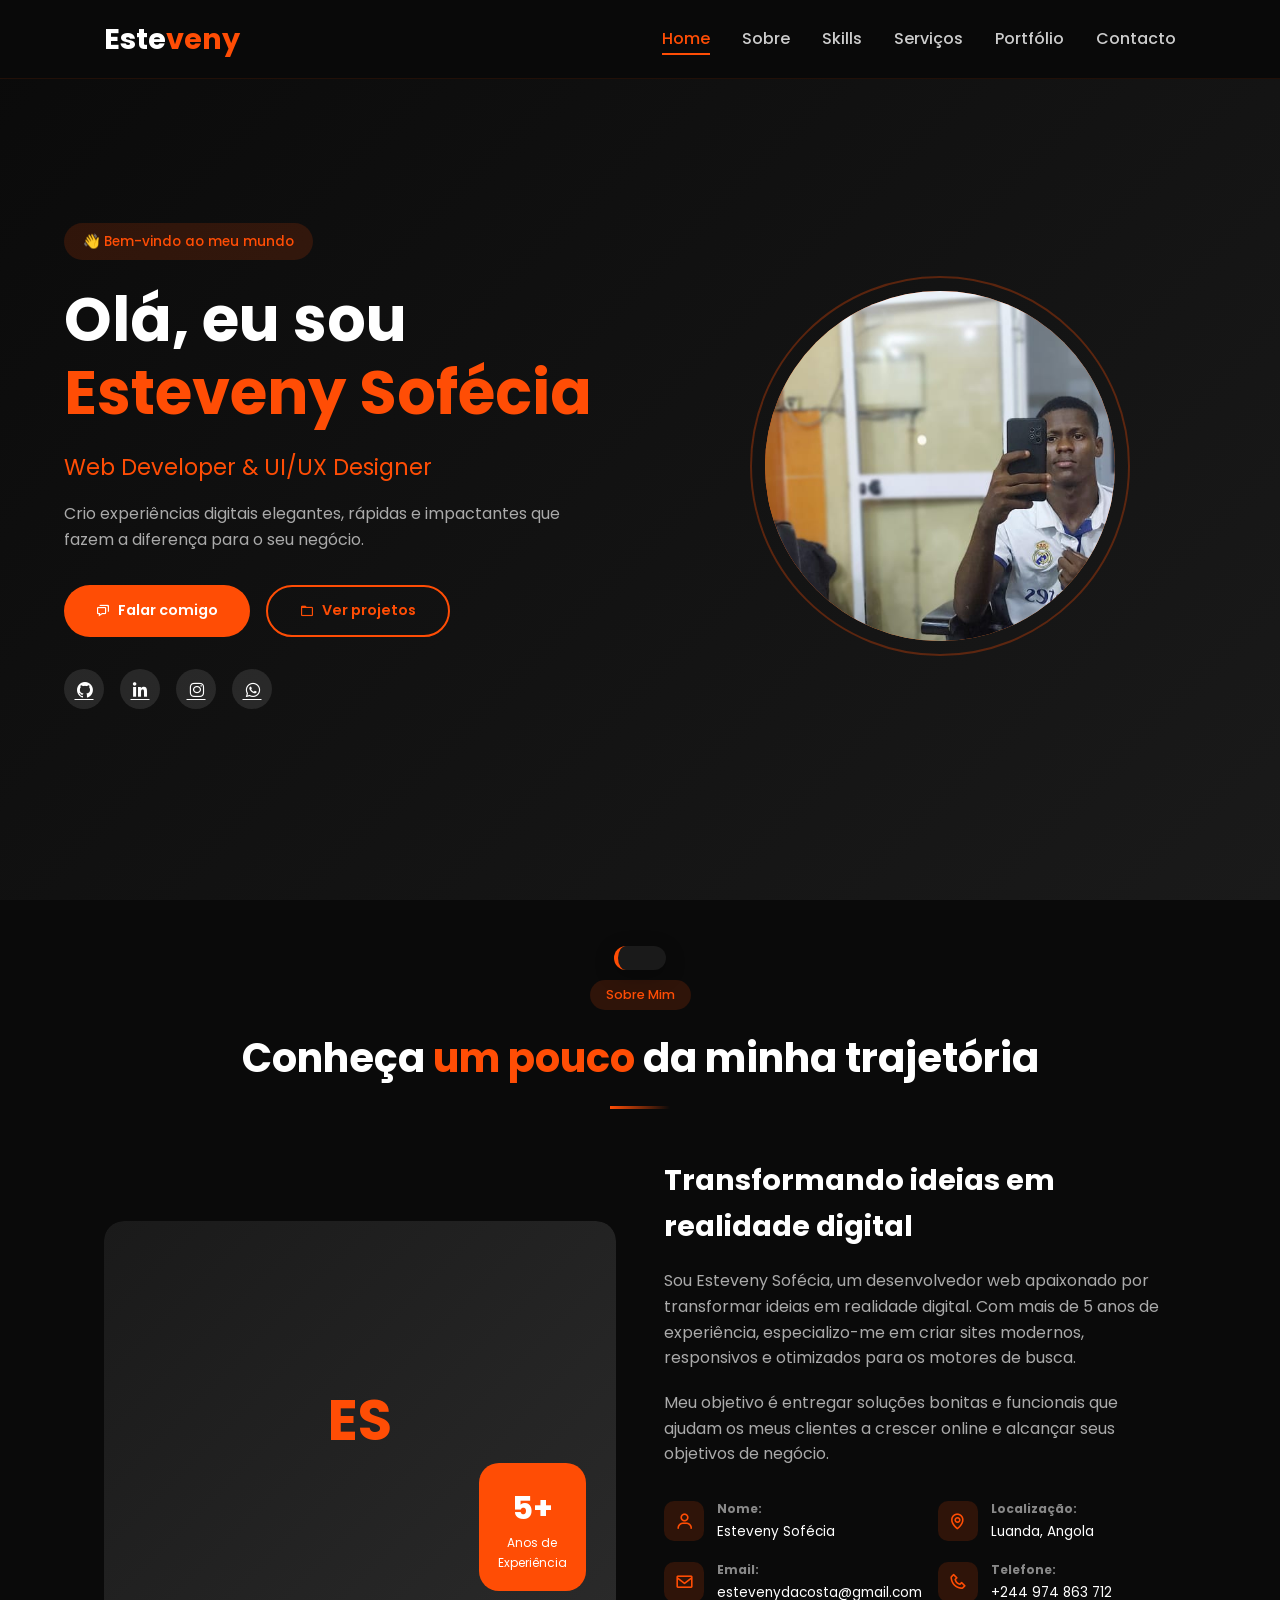
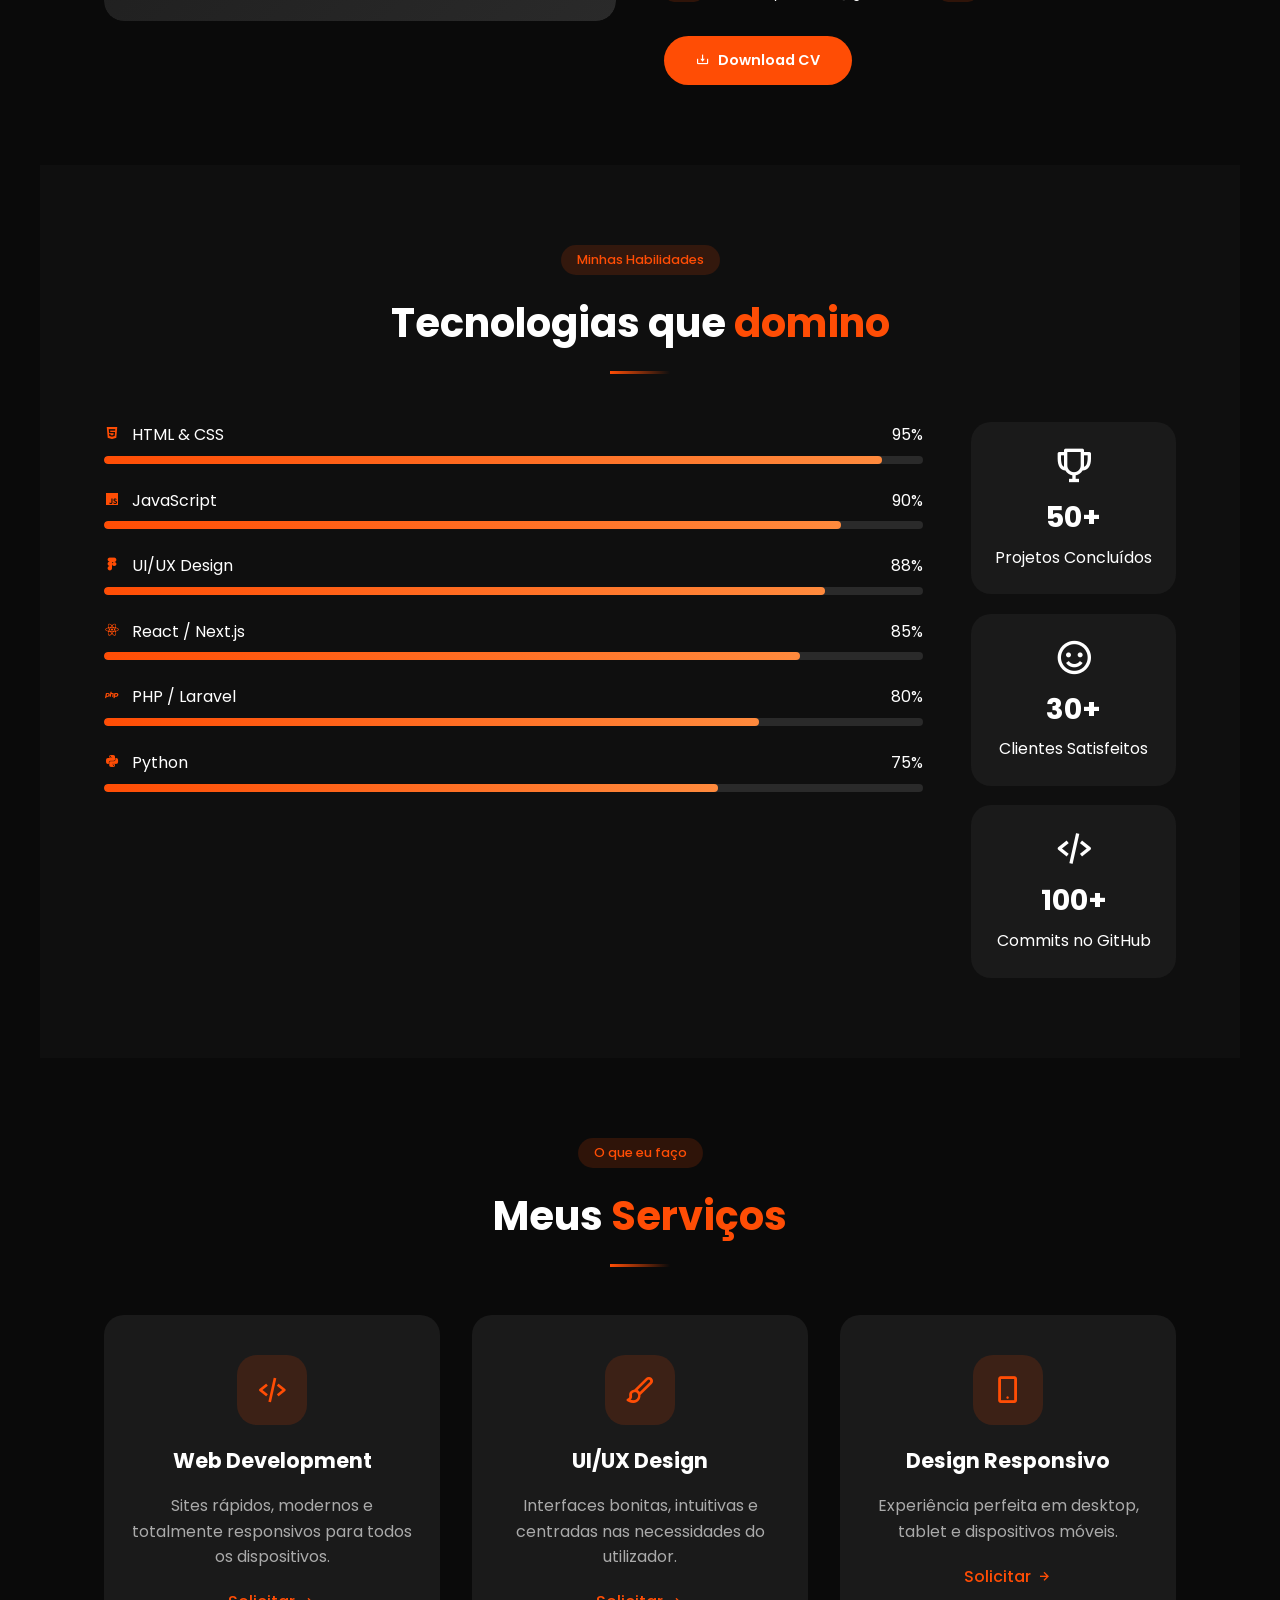
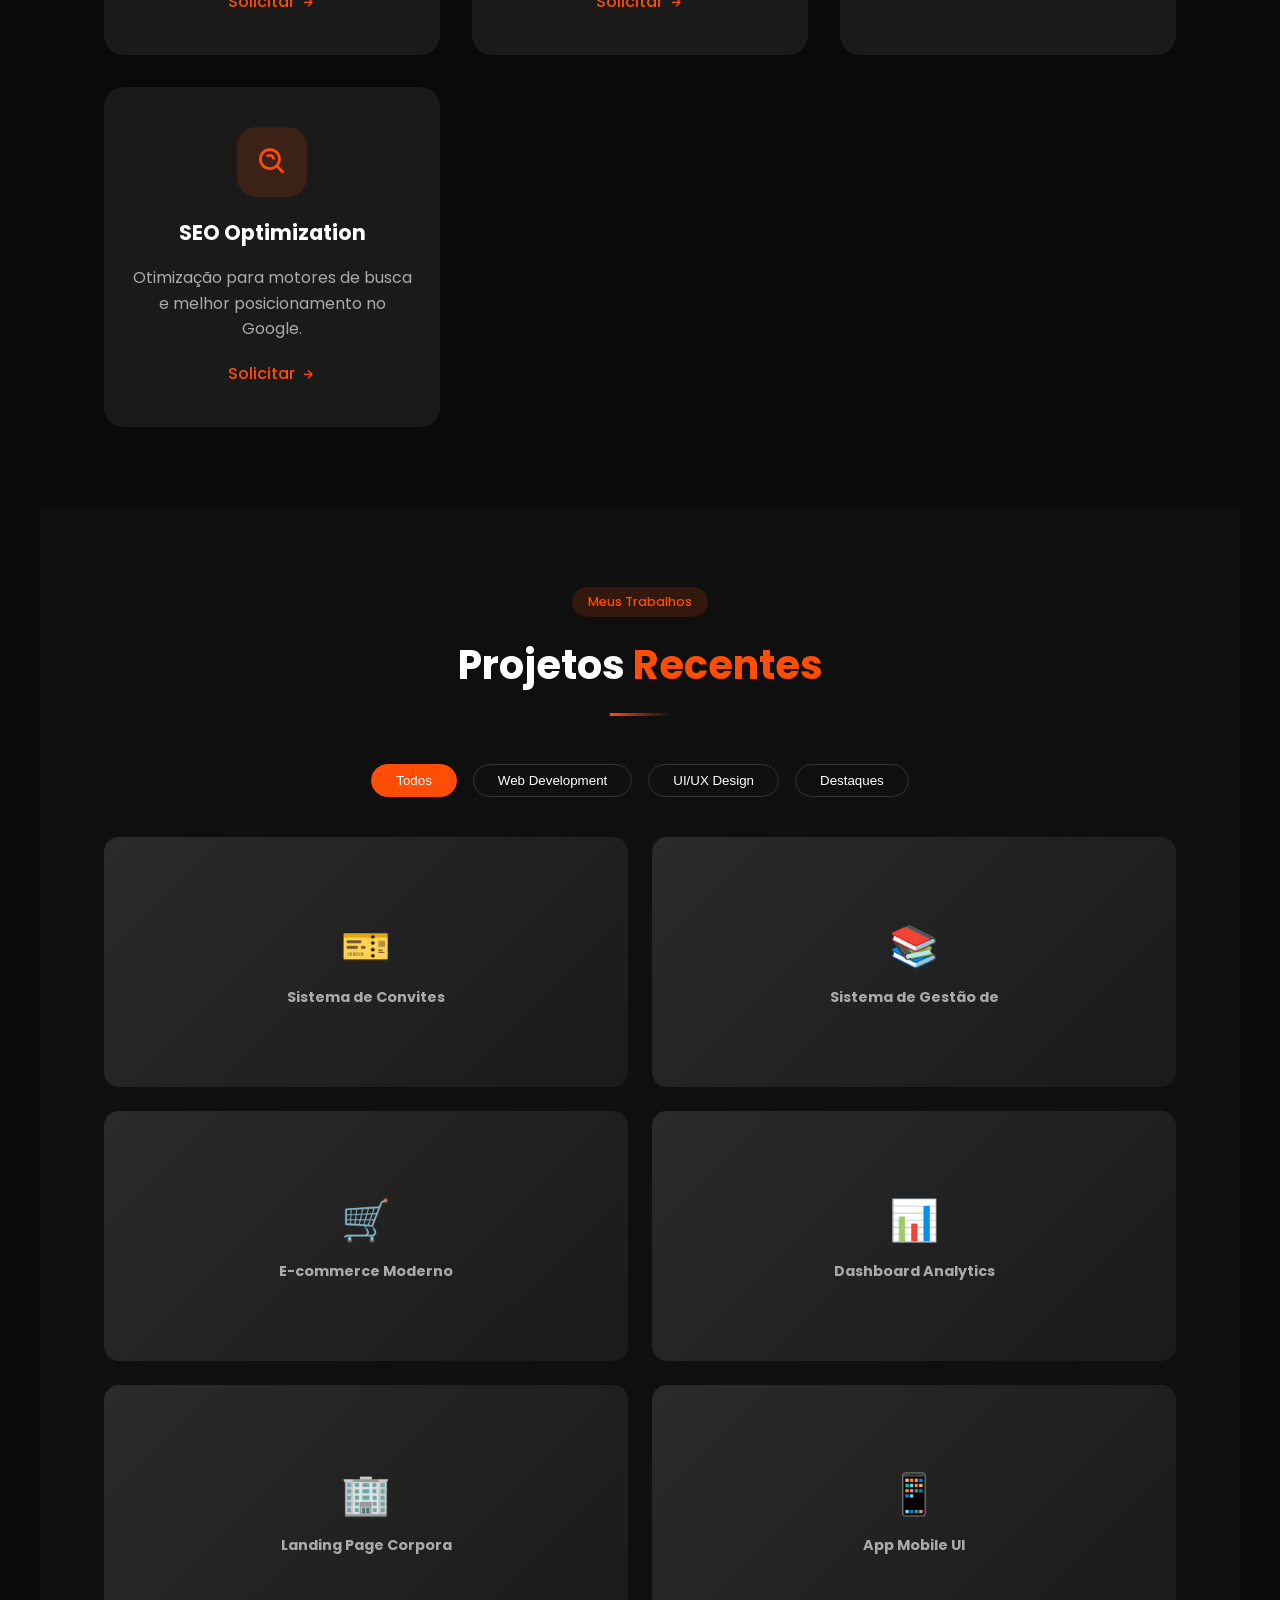
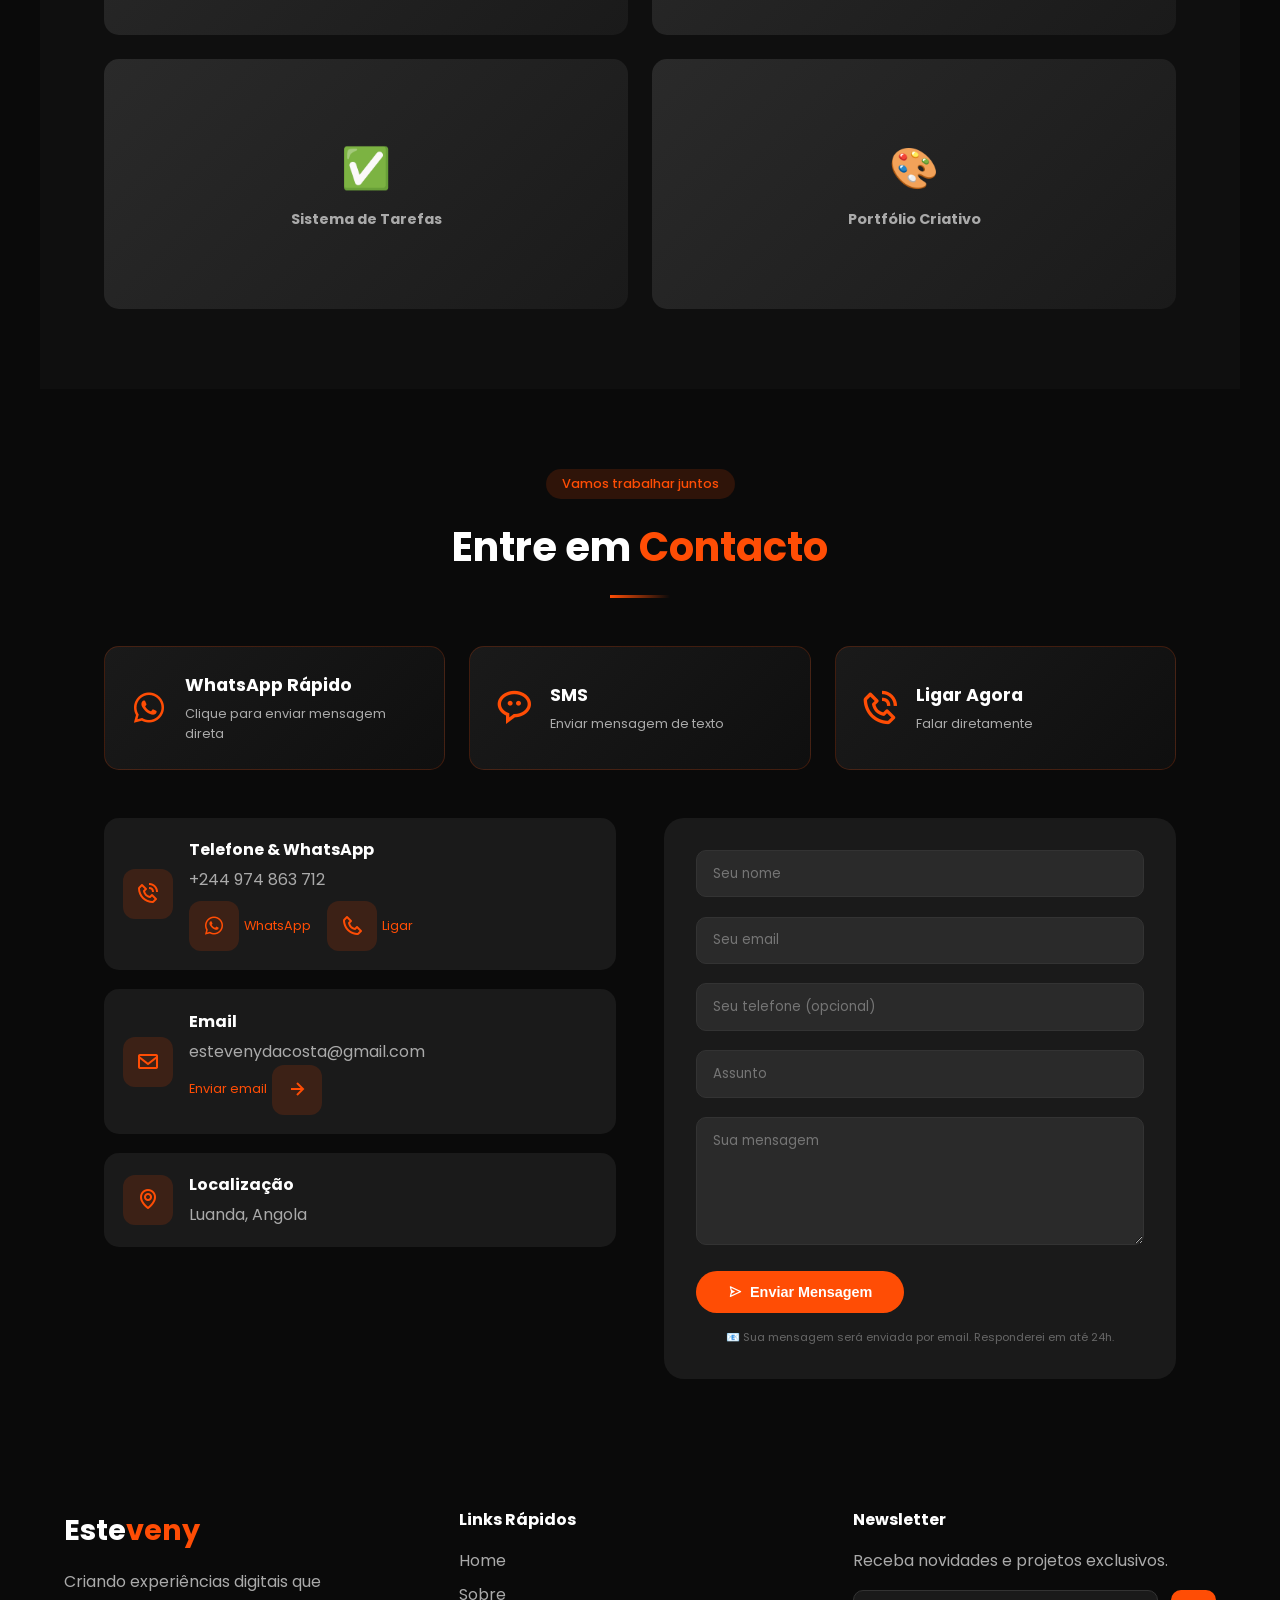
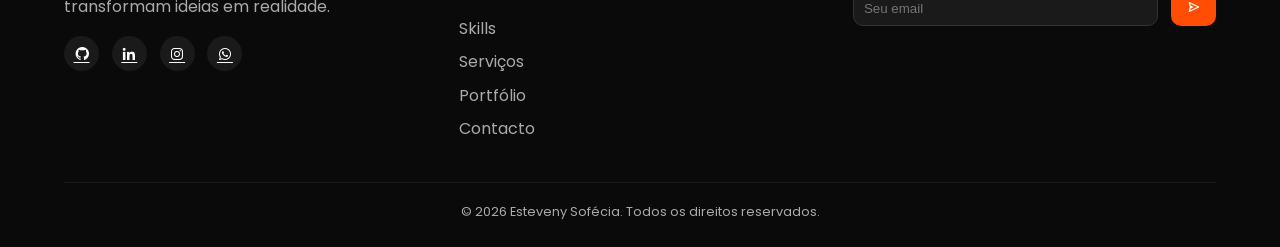
<file: index.html>
<!DOCTYPE html>
<html lang="pt">
<head>
    <meta charset="UTF-8">
    <meta name="viewport" content="width=device-width, initial-scale=1.0, user-scalable=yes">
    <title>Esteveny Sofécia | Web Developer & UI/UX Designer</title>
    <link rel="stylesheet" href="https://unpkg.com/boxicons@latest/css/boxicons.min.css">
    <link href="https://fonts.googleapis.com/css2?family=Poppins:wght@300;400;500;600;700;800&display=swap" rel="stylesheet">
    <link rel="stylesheet" href="/Css/style.css">
</head>
<body>

<!-- Navbar -->
<nav class="navbar">
    <div class="nav-container">
        <a href="#" class="logo">Este<span>veny</span></a>
        <ul class="nav-links">
            <li><a href="#home" class="nav-link active">Home</a></li>
            <li><a href="#about" class="nav-link">Sobre</a></li>
            <li><a href="#skills" class="nav-link">Skills</a></li>
            <li><a href="#services" class="nav-link">Serviços</a></li>
            <li><a href="#portfolio" class="nav-link">Portfólio</a></li>
            <li><a href="#contact" class="nav-link">Contacto</a></li>
        </ul>
        <div class="menu-icon" id="menu-icon"><i class='bx bx-menu'></i></div>
    </div>
</nav>

<!-- Hero Section -->
<section id="home" class="hero">
    <div class="hero-content">
        <div class="hero-badge">👋 Bem-vindo ao meu mundo</div>
        <h1>Olá, eu sou <span class="highlight" id="typed"></span></h1>
        <p class="subtitle">Web Developer & UI/UX Designer</p>
        <p class="description">Crio experiências digitais elegantes, rápidas e impactantes que fazem a diferença para o seu negócio.</p>
        <div class="hero-buttons">
            <a href="#contact" class="btn primary"><i class='bx bx-chat'></i> Falar comigo</a>
            <a href="#portfolio" class="btn secondary"><i class='bx bx-folder'></i> Ver projetos</a>
        </div>
        <div class="social-links">
            <a href="https://github.com/EstevenySofecia" target="_blank"><i class='bx bxl-github'></i></a>
            <a href="https://www.linkedin.com/in/esteveny-dacosta-0521702a6/" target="_blank"><i class='bx bxl-linkedin'></i></a>
            <a href="https://www.instagram.com/iam_esteveny/" target="_blank"><i class='bx bxl-instagram'></i></a>
            <a href="https://wa.me/244974863712" target="_blank"><i class='bx bxl-whatsapp'></i></a>
        </div>
    </div>

    <div class="hero-image">
        <div class="image-wrapper">
            <div class="profile-img-placeholder">
                <img src="/IMG-20231221-WA0017.jpg" alt="Esteveny" class="profile-img">
            </div>
            <div class="image-ring"></div>
        </div>
    </div>
</section>
    <!-- About Section -->
    <section id="about" class="section">
        <div class="section-header">
            <span class="section-tag">Sobre Mim</span>
            <h2>Conheça <span>um pouco</span> da minha trajetória</h2>
            <div class="section-line"></div>
        </div>
        <div class="about-grid">
            <div class="about-image">
                <div class="about-img-wrapper">
                    <div class="about-img-placeholder">ES</div>
                </div>
                <div class="experience-badge">
                    <span>5+</span>
                    <p>Anos de<br>Experiência</p>
                </div>
            </div>
            <div class="about-text">
                <h3>Transformando ideias em realidade digital</h3>
                <p>Sou Esteveny Sofécia, um desenvolvedor web apaixonado por transformar ideias em realidade digital. Com mais de 5 anos de experiência, especializo-me em criar sites modernos, responsivos e otimizados para os motores de busca.</p>
                <p>Meu objetivo é entregar soluções bonitas e funcionais que ajudam os meus clientes a crescer online e alcançar seus objetivos de negócio.</p>
                <div class="about-info">
                    <div class="info-item">
                        <i class='bx bx-user'></i>
                        <div>
                            <strong>Nome:</strong>
                            <span>Esteveny Sofécia</span>
                        </div>
                    </div>
                    <div class="info-item">
                        <i class='bx bx-map'></i>
                        <div>
                            <strong>Localização:</strong>
                            <span>Luanda, Angola</span>
                        </div>
                    </div>
                    <div class="info-item">
                        <i class='bx bx-envelope'></i>
                        <div>
                            <strong>Email:</strong>
                            <span>estevenydacosta@gmail.com</span>
                        </div>
                    </div>
                    <div class="info-item">
                        <i class='bx bx-phone'></i>
                        <div>
                            <strong>Telefone:</strong>
                            <span>+244 974 863 712</span>
                        </div>
                    </div>
                </div>
                <a href="#" class="btn primary" id="downloadCV"><i class='bx bx-download'></i> Download CV</a>
            </div>
        </div>
    </section>

    <!-- Skills Section -->
    <section id="skills" class="section bg-dark">
        <div class="section-header">
            <span class="section-tag">Minhas Habilidades</span>
            <h2>Tecnologias que <span>domino</span></h2>
            <div class="section-line"></div>
        </div>
        <div class="skills-wrapper">
            <div class="skills-container">
                <div class="skill">
                    <div class="skill-info">
                        <span><i class='bx bxl-html5'></i> HTML &amp; CSS</span>
                        <span>95%</span>
                    </div>
                    <div class="skill-bar"><div class="progress" data-width="95"></div></div>
                </div>
                <div class="skill">
                    <div class="skill-info">
                        <span><i class='bx bxl-javascript'></i> JavaScript</span>
                        <span>90%</span>
                    </div>
                    <div class="skill-bar"><div class="progress" data-width="90"></div></div>
                </div>
                <div class="skill">
                    <div class="skill-info">
                        <span><i class='bx bxl-figma'></i> UI/UX Design</span>
                        <span>88%</span>
                    </div>
                    <div class="skill-bar"><div class="progress" data-width="88"></div></div>
                </div>
                <div class="skill">
                    <div class="skill-info">
                        <span><i class='bx bxl-react'></i> React / Next.js</span>
                        <span>85%</span>
                    </div>
                    <div class="skill-bar"><div class="progress" data-width="85"></div></div>
                </div>
                <div class="skill">
                    <div class="skill-info">
                        <span><i class='bx bxl-php'></i> PHP / Laravel</span>
                        <span>80%</span>
                    </div>
                    <div class="skill-bar"><div class="progress" data-width="80"></div></div>
                </div>
                <div class="skill">
                    <div class="skill-info">
                        <span><i class='bx bxl-python'></i> Python</span>
                        <span>75%</span>
                    </div>
                    <div class="skill-bar"><div class="progress" data-width="75"></div></div>
                </div>
            </div>
            <div class="skills-extra">
                <div class="extra-card">
                    <i class='bx bx-trophy'></i>
                    <h4>50+</h4>
                    <p>Projetos Concluídos</p>
                </div>
                <div class="extra-card">
                    <i class='bx bx-smile'></i>
                    <h4>30+</h4>
                    <p>Clientes Satisfeitos</p>
                </div>
                <div class="extra-card">
                    <i class='bx bx-code-alt'></i>
                    <h4>100+</h4>
                    <p>Commits no GitHub</p>
                </div>
            </div>
        </div>
    </section>

    <!-- Services Section -->
    <section id="services" class="section">
        <div class="section-header">
            <span class="section-tag">O que eu faço</span>
            <h2>Meus <span>Serviços</span></h2>
            <div class="section-line"></div>
        </div>
        <div class="services-grid">
            <div class="service-card">
                <div class="service-icon"><i class='bx bx-code-alt'></i></div>
                <h3>Web Development</h3>
                <p>Sites rápidos, modernos e totalmente responsivos para todos os dispositivos.</p>
                <a href="#contact" class="service-link">Solicitar <i class='bx bx-right-arrow-alt'></i></a>
            </div>
            <div class="service-card">
                <div class="service-icon"><i class='bx bx-paint'></i></div>
                <h3>UI/UX Design</h3>
                <p>Interfaces bonitas, intuitivas e centradas nas necessidades do utilizador.</p>
                <a href="#contact" class="service-link">Solicitar <i class='bx bx-right-arrow-alt'></i></a>
            </div>
            <div class="service-card">
                <div class="service-icon"><i class='bx bx-mobile-alt'></i></div>
                <h3>Design Responsivo</h3>
                <p>Experiência perfeita em desktop, tablet e dispositivos móveis.</p>
                <a href="#contact" class="service-link">Solicitar <i class='bx bx-right-arrow-alt'></i></a>
            </div>
            <div class="service-card">
                <div class="service-icon"><i class='bx bx-search-alt'></i></div>
                <h3>SEO Optimization</h3>
                <p>Otimização para motores de busca e melhor posicionamento no Google.</p>
                <a href="#contact" class="service-link">Solicitar <i class='bx bx-right-arrow-alt'></i></a>
            </div>
        </div>
    </section>

    <!-- Portfolio Section -->
    <section id="portfolio" class="section bg-dark">
        <div class="section-header">
            <span class="section-tag">Meus Trabalhos</span>
            <h2>Projetos <span>Recentes</span></h2>
            <div class="section-line"></div>
        </div>
        <div class="portfolio-filters">
            <button class="filter-btn active" data-filter="all">Todos</button>
            <button class="filter-btn" data-filter="web">Web Development</button>
            <button class="filter-btn" data-filter="design">UI/UX Design</button>
            <button class="filter-btn" data-filter="featured">Destaques</button>
        </div>
        <div class="portfolio-grid" id="portfolio-grid"></div>
    </section>

    <!-- Contact Section -->
    <section id="contact" class="section">
        <div class="section-header">
            <span class="section-tag">Vamos trabalhar juntos</span>
            <h2>Entre em <span>Contacto</span></h2>
            <div class="section-line"></div>
        </div>
        
        <!-- Opções de contacto rápidas -->
        <div class="contact-options">
            <div class="contact-option-card" onclick="sendWhatsAppMessage()">
                <i class='bx bxl-whatsapp'></i>
                <div>
                    <h4>WhatsApp Rápido</h4>
                    <p>Clique para enviar mensagem direta</p>
                </div>
            </div>
            <div class="contact-option-card" onclick="sendSMS()">
                <i class='bx bx-message-rounded-dots'></i>
                <div>
                    <h4>SMS</h4>
                    <p>Enviar mensagem de texto</p>
                </div>
            </div>
            <div class="contact-option-card" onclick="callPhone()">
                <i class='bx bx-phone-call'></i>
                <div>
                    <h4>Ligar Agora</h4>
                    <p>Falar diretamente</p>
                </div>
            </div>
        </div>

        <div class="contact-wrapper">
            <div class="contact-info">
                <div class="contact-card">
                    <i class='bx bx-phone-call'></i>
                    <div>
                        <h4>Telefone & WhatsApp</h4>
                        <p>+244 974 863 712</p>
                        <div class="contact-buttons">
                            <a href="https://wa.me/244974863712" class="small-link" target="_blank"><i class='bx bxl-whatsapp'></i> WhatsApp</a>
                            <a href="tel:+244974863712" class="small-link"><i class='bx bx-phone'></i> Ligar</a>
                        </div>
                    </div>
                </div>
                <div class="contact-card">
                    <i class='bx bx-envelope'></i>
                    <div>
                        <h4>Email</h4>
                        <p>estevenydacosta@gmail.com</p>
                        <a href="mailto:estevenydacosta@gmail.com" class="small-link">Enviar email <i class='bx bx-right-arrow-alt'></i></a>
                    </div>
                </div>
                <div class="contact-card">
                    <i class='bx bx-map'></i>
                    <div>
                        <h4>Localização</h4>
                        <p>Luanda, Angola</p>
                    </div>
                </div>
            </div>
            
            <!-- Formulário de contacto com envio real de email -->
            <form id="contact-form" class="contact-form" action="https://formsubmit.co/estevenydacosta@gmail.com" method="POST">
                <!-- Configurações do FormSubmit -->
                <input type="hidden" name="_subject" value="Novo contacto do Portfólio - Esteveny">
                <input type="hidden" name="_captcha" value="false">
                <input type="hidden" name="_template" value="table">
                <input type="hidden" name="_next" value="https://estevenysopecia.github.io/portfolio/obrigado.html">
                <!-- Redirecionamento temporário (fallback) -->
                <input type="hidden" name="_next" value="#">
                
                <div class="form-group">
                    <input type="text" name="nome" placeholder="Seu nome" required>
                </div>
                <div class="form-group">
                    <input type="email" name="email" placeholder="Seu email" required>
                </div>
                <div class="form-group">
                    <input type="tel" name="telefone" placeholder="Seu telefone (opcional)">
                </div>
                <div class="form-group">
                    <input type="text" name="assunto" placeholder="Assunto" required>
                </div>
                <div class="form-group">
                    <textarea name="mensagem" placeholder="Sua mensagem" rows="5" required></textarea>
                </div>
                <button type="submit" class="btn primary"><i class='bx bx-send'></i> Enviar Mensagem</button>
                <p class="form-note">📧 Sua mensagem será enviada por email. Responderei em até 24h.</p>
            </form>
        </div>
    </section>

    <!-- Footer -->
    <footer class="footer">
        <div class="footer-content">
            <div class="footer-logo">
                <a href="#" class="logo">Este<span>veny</span></a>
                <p>Criando experiências digitais que transformam ideias em realidade.</p>
                <div class="footer-social">
                    <a href="https://github.com/esteveny-celente-da-costa" target="_blank"><i class='bx bxl-github'></i></a>
                    <a href="https://www.linkedin.com/in/Esteveny Dacosta/" target="_blank"><i class='bx bxl-linkedin'></i></a>
                    <a href="https://www.instagram.com/Esteveny da Costa/" target="_blank"><i class='bx bxl-instagram'></i></a>
                    <a href="https://wa.me/244974863712" target="_blank"><i class='bx bxl-whatsapp'></i></a>
                </div>
            </div>
            <div class="footer-links">
                <h4>Links Rápidos</h4>
                <ul>
                    <li><a href="#home">Home</a></li>
                    <li><a href="#about">Sobre</a></li>
                    <li><a href="#skills">Skills</a></li>
                    <li><a href="#services">Serviços</a></li>
                    <li><a href="#portfolio">Portfólio</a></li>
                    <li><a href="#contact">Contacto</a></li>
                </ul>
            </div>
            <div class="footer-newsletter">
                <h4>Newsletter</h4>
                <p>Receba novidades e projetos exclusivos.</p>
                <form id="newsletter-form" action="https://formsubmit.co/estevenydacosta@gmail.com" method="POST">
                    <input type="hidden" name="_subject" value="Novo inscrito na Newsletter">
                    <input type="email" name="email" placeholder="Seu email" required>
                    <button type="submit"><i class='bx bx-send'></i></button>
                </form>
            </div>
        </div>
        <div class="footer-bottom">
            <p>&copy; 2026 Esteveny Sofécia. Todos os direitos reservados.</p>
        </div>
    </footer>

    <!-- Back to Top -->
    <div class="back-to-top" id="backToTop">
        <i class='bx bx-up-arrow-alt'></i>
    </div>

    <!-- Modal -->
    <div id="portfolio-modal" class="modal">
        <div class="modal-content">
            <span class="close-modal">&times;</span>
            <div id="modal-img" class="modal-img-placeholder"></div>
            <h3 id="modal-title"></h3>
            <p id="modal-desc"></p>
            <div id="modal-tech"></div>
            <div id="modal-links"></div>
        </div>
    </div>

    <!-- Toast Notification -->
    <div id="toast" class="toast"></div>

    <script src="script.js"></script>
</body>
</html>
</file>
<file: Css/style.css>
* {
    margin: 0;
    padding: 0;
    box-sizing: border-box;
}

html {
    scroll-behavior: smooth;
}

body {
    font-family: 'Poppins', sans-serif;
    background: #0a0a0a;
    color: #fff;
    line-height: 1.6;
    overflow-x: hidden;
}

/* Navbar */
.navbar {
    position: fixed;
    top: 0;
    width: 100%;
    background: rgba(10, 10, 10, 0.98);
    backdrop-filter: blur(10px);
    z-index: 1000;
    padding: 1rem 0;
    transition: all 0.3s ease;
    border-bottom: 1px solid rgba(255, 77, 5, 0.1);
}

.navbar.scrolled {
    padding: 0.5rem 0;
    box-shadow: 0 4px 20px rgba(0, 0, 0, 0.3);
}

.nav-container {
    max-width: 1200px;
    margin: 0 auto;
    padding: 0 5%;
    display: flex;
    justify-content: space-between;
    align-items: center;
}

.logo {
    font-size: 1.8rem;
    font-weight: 700;
    color: #fff;
    text-decoration: none;
}

.logo span {
    color: #ff4d05;
}

.nav-links {
    display: flex;
    gap: 2rem;
    list-style: none;
}

.nav-link {
    color: #ccc;
    text-decoration: none;
    font-weight: 500;
    transition: color 0.3s;
    position: relative;
}

.nav-link::after {
    content: '';
    position: absolute;
    bottom: -5px;
    left: 0;
    width: 0;
    height: 2px;
    background: #ff4d05;
    transition: width 0.3s;
}

.nav-link:hover::after,
.nav-link.active::after {
    width: 100%;
}

.nav-link:hover,
.nav-link.active {
    color: #ff4d05;
}

.menu-icon {
    font-size: 2rem;
    cursor: pointer;
    display: none;
    color: #fff;
}

/* Hero Section */
.hero {
    min-height: 100vh;
    display: flex;
    align-items: center;
    justify-content: space-between;
    padding: 6rem 5% 4rem;
    background: linear-gradient(135deg, #0a0a0a 0%, #1a1a1a 100%);
    gap: 3rem;
}

.hero-content {
    flex: 1;
}

.hero-badge {
    display: inline-block;
    background: rgba(255, 77, 5, 0.15);
    color: #ff4d05;
    padding: 0.5rem 1.2rem;
    border-radius: 50px;
    font-size: 0.85rem;
    font-weight: 500;
    margin-bottom: 1.5rem;
}

.hero-content h1 {
    font-size: 3.8rem;
    line-height: 1.2;
    margin-bottom: 1.2rem;
}

.highlight {
    color: #ff4d05;
}

.subtitle {
    font-size: 1.4rem;
    color: #ff4d05;
    margin-bottom: 1rem;
}

.description {
    font-size: 1rem;
    color: #aaa;
    margin-bottom: 2rem;
    max-width: 500px;
}

.hero-buttons {
    display: flex;
    gap: 1rem;
    margin-bottom: 2rem;
    flex-wrap: wrap;
}

.btn {
    padding: 0.8rem 2rem;
    border-radius: 50px;
    text-decoration: none;
    font-weight: 600;
    display: inline-flex;
    align-items: center;
    gap: 0.5rem;
    transition: all 0.3s;
    cursor: pointer;
    border: none;
    font-size: 0.9rem;
}

.btn.primary {
    background: #ff4d05;
    color: white;
}

.btn.primary:hover {
    transform: translateY(-2px);
    box-shadow: 0 5px 15px rgba(255, 77, 5, 0.3);
}

.btn.secondary {
    border: 2px solid #ff4d05;
    color: #ff4d05;
    background: transparent;
}

.btn.secondary:hover {
    background: rgba(255, 77, 5, 0.1);
    transform: translateY(-2px);
}

.social-links {
    display: flex;
    gap: 1rem;
}

.social-links a {
    width: 40px;
    height: 40px;
    background: rgba(255, 255, 255, 0.1);
    border-radius: 50%;
    display: flex;
    align-items: center;
    justify-content: center;
    color: #fff;
    font-size: 1.2rem;
    transition: all 0.3s;
}

.social-links a:hover {
    background: #ff4d05;
    transform: translateY(-2px);
}

.hero-image {
    flex: 1;
    display: flex;
    justify-content: center;
}

.image-wrapper {
    position: relative;
    width: 350px;
    height: 350px;
}
.profile-img-placeholder img.profile-img {
    width: 100%;
    height: 100%;
    object-fit: cover;
    border-radius: 50%;
}

.profile-img-placeholder {
    width: 100%;
    height: 100%;
    background: linear-gradient(135deg, #ff4d05, #ff8a3d);
    border-radius: 50%;
    display: flex;
    align-items: center;
    justify-content: center;
    font-size: 4rem;
    font-weight: 700;
    color: white;
    position: relative;
    z-index: 2;
}

/* REMOVIDO - animação do anel giratório */
.image-ring {
    position: absolute;
    top: -15px;
    left: -15px;
    right: -15px;
    bottom: -15px;
    border: 2px solid rgba(255, 77, 5, 0.3);
    border-radius: 50%;
}

/* Sections */
.section {
    padding: 5rem 5%;
    max-width: 1200px;
    margin: 0 auto;
}

.bg-dark {
    background: #0f0f0f;
}

.section-header {
    text-align: center;
    margin-bottom: 3rem;
}

.section-tag {
    display: inline-block;
    background: rgba(255, 77, 5, 0.15);
    color: #ff4d05;
    padding: 0.3rem 1rem;
    border-radius: 50px;
    font-size: 0.8rem;
    font-weight: 500;
    margin-bottom: 1rem;
}

.section-header h2 {
    font-size: 2.5rem;
    margin-bottom: 1rem;
}

.section-header h2 span {
    color: #ff4d05;
}

.section-line {
    width: 60px;
    height: 3px;
    background: linear-gradient(90deg, #ff4d05, transparent);
    margin: 0 auto;
}

/* About Section */
.about-grid {
    display: grid;
    grid-template-columns: 1fr 1fr;
    gap: 3rem;
    align-items: center;
}

.about-img-wrapper {
    position: relative;
    border-radius: 20px;
    overflow: hidden;
}

.about-img-placeholder {
    width: 100%;
    height: 400px;
    background: linear-gradient(135deg, #1a1a1a, #2a2a2a);
    border-radius: 20px;
    display: flex;
    align-items: center;
    justify-content: center;
    font-size: 3.5rem;
    font-weight: 700;
    color: #ff4d05;
}

.experience-badge {
    position: absolute;
    bottom: 30px;
    right: 30px;
    background: #ff4d05;
    padding: 1.2rem;
    border-radius: 20px;
    text-align: center;
}

.experience-badge span {
    font-size: 2rem;
    font-weight: 700;
}

.experience-badge p {
    font-size: 0.75rem;
}

.about-text h3 {
    font-size: 1.8rem;
    margin-bottom: 1.2rem;
}

.about-text p {
    color: #aaa;
    margin-bottom: 1.2rem;
}

.about-info {
    display: grid;
    grid-template-columns: repeat(2, 1fr);
    gap: 1rem;
    margin: 2rem 0;
}

.info-item {
    display: flex;
    align-items: center;
    gap: 0.8rem;
}

.info-item i {
    width: 40px;
    height: 40px;
    background: rgba(255, 77, 5, 0.15);
    border-radius: 10px;
    display: flex;
    align-items: center;
    justify-content: center;
    color: #ff4d05;
    font-size: 1.2rem;
}

.info-item strong {
    display: block;
    font-size: 0.75rem;
    color: #888;
}

.info-item span {
    font-size: 0.85rem;
}

/* Skills Section */
.skills-wrapper {
    display: grid;
    grid-template-columns: 1fr auto;
    gap: 3rem;
    align-items: start;
}

.skills-container {
    display: flex;
    flex-direction: column;
    gap: 1.5rem;
}

.skill {
    width: 100%;
}

.skill-info {
    display: flex;
    justify-content: space-between;
    margin-bottom: 0.5rem;
}

.skill-info i {
    color: #ff4d05;
    margin-right: 0.5rem;
}

.skill-bar {
    height: 8px;
    background: #2a2a2a;
    border-radius: 10px;
    overflow: hidden;
}

.progress {
    height: 100%;
    background: linear-gradient(90deg, #ff4d05, #ff8a3d);
    width: 0;
    border-radius: 10px;
    transition: width 0.5s ease-out;
}

.skills-extra {
    display: flex;
    flex-direction: column;
    gap: 1.2rem;
}

.extra-card {
    background: #1a1a1a;
    padding: 1.5rem;
    border-radius: 20px;
    text-align: center;
    transition: transform 0.2s;
}

.extra-card:hover {
    transform: translateY(-3px);
    background: #ff4d05;
}

.extra-card i {
    font-size: 2.5rem;
    margin-bottom: 0.5rem;
}

.extra-card h4 {
    font-size: 1.8rem;
    margin-bottom: 0.3rem;
}

/* Services Section */
.services-grid {
    display: grid;
    grid-template-columns: repeat(auto-fit, minmax(280px, 1fr));
    gap: 2rem;
}

.service-card {
    background: #1a1a1a;
    padding: 2.5rem 1.5rem;
    border-radius: 20px;
    text-align: center;
    transition: transform 0.2s;
    position: relative;
    overflow: hidden;
}

.service-card::before {
    content: '';
    position: absolute;
    bottom: 0;
    left: 0;
    width: 100%;
    height: 3px;
    background: #ff4d05;
    transform: scaleX(0);
    transition: transform 0.3s;
}

.service-card:hover::before {
    transform: scaleX(1);
}

.service-card:hover {
    transform: translateY(-3px);
}

.service-icon {
    width: 70px;
    height: 70px;
    background: rgba(255, 77, 5, 0.15);
    border-radius: 20px;
    display: flex;
    align-items: center;
    justify-content: center;
    margin: 0 auto 1.2rem;
}

.service-icon i {
    font-size: 2rem;
    color: #ff4d05;
}

.service-card h3 {
    font-size: 1.3rem;
    margin-bottom: 1rem;
}

.service-card p {
    color: #aaa;
    margin-bottom: 1.2rem;
}

.service-link {
    color: #ff4d05;
    text-decoration: none;
    display: inline-flex;
    align-items: center;
    gap: 0.3rem;
    font-weight: 500;
}

/* Portfolio Section */
.portfolio-filters {
    display: flex;
    justify-content: center;
    gap: 1rem;
    margin-bottom: 2.5rem;
    flex-wrap: wrap;
}

.filter-btn {
    background: transparent;
    border: 1px solid #333;
    padding: 0.5rem 1.5rem;
    border-radius: 50px;
    color: #fff;
    cursor: pointer;
    transition: all 0.2s;
}

.filter-btn.active,
.filter-btn:hover {
    background: #ff4d05;
    border-color: #ff4d05;
}

.portfolio-grid {
    display: grid;
    grid-template-columns: repeat(auto-fit, minmax(350px, 1fr));
    gap: 1.5rem;
}

.portfolio-item {
    position: relative;
    overflow: hidden;
    border-radius: 15px;
    cursor: pointer;
    height: 250px;
}

.portfolio-img-placeholder {
    width: 100%;
    height: 100%;
    background: linear-gradient(135deg, #2a2a2a, #1a1a1a);
    display: flex;
    flex-direction: column;
    align-items: center;
    justify-content: center;
    gap: 0.5rem;
    font-size: 2.5rem;
    font-weight: 700;
    color: #ff4d05;
    transition: transform 0.3s;
}

.portfolio-img-placeholder span {
    font-size: 0.9rem;
    color: #aaa;
}

.portfolio-item:hover .portfolio-img-placeholder {
    transform: scale(1.03);
}

.portfolio-overlay {
    position: absolute;
    bottom: -100%;
    left: 0;
    right: 0;
    background: linear-gradient(transparent, rgba(0, 0, 0, 0.95));
    padding: 1.2rem;
    transition: bottom 0.3s;
}

.portfolio-item:hover .portfolio-overlay {
    bottom: 0;
}

.project-tech {
    display: flex;
    gap: 0.5rem;
    flex-wrap: wrap;
    margin: 0.5rem 0;
}

.tech-badge {
    background: rgba(255, 77, 5, 0.2);
    padding: 0.2rem 0.7rem;
    border-radius: 20px;
    font-size: 0.7rem;
    color: #ff4d05;
}

.project-link {
    display: inline-flex;
    align-items: center;
    gap: 0.3rem;
    margin-top: 0.5rem;
    color: #ff4d05;
    text-decoration: none;
    font-size: 0.8rem;
}

/* Contact Section */
.contact-wrapper {
    display: grid;
    grid-template-columns: 1fr 1fr;
    gap: 3rem;
}

.contact-info {
    display: flex;
    flex-direction: column;
    gap: 1.2rem;
}

.contact-card {
    display: flex;
    align-items: center;
    gap: 1rem;
    padding: 1.2rem;
    background: #1a1a1a;
    border-radius: 15px;
}

.contact-card i {
    width: 50px;
    height: 50px;
    background: rgba(255, 77, 5, 0.15);
    border-radius: 12px;
    display: flex;
    align-items: center;
    justify-content: center;
    font-size: 1.5rem;
    color: #ff4d05;
}

.contact-card h4 {
    margin-bottom: 0.3rem;
}

.contact-card p {
    color: #aaa;
}

.contact-buttons {
    display: flex;
    gap: 1rem;
    margin-top: 0.5rem;
}

.small-link {
    color: #ff4d05;
    font-size: 0.8rem;
    text-decoration: none;
    display: inline-flex;
    align-items: center;
    gap: 0.3rem;
    transition: all 0.2s;
}

.small-link:hover {
    color: #ff8a3d;
    transform: translateX(3px);
}

.contact-form {
    background: #1a1a1a;
    padding: 2rem;
    border-radius: 20px;
}

.form-group {
    margin-bottom: 1.2rem;
}

.form-group input,
.form-group textarea {
    width: 100%;
    padding: 0.8rem 1rem;
    background: #2a2a2a;
    border: 1px solid #333;
    border-radius: 10px;
    color: #fff;
    font-family: inherit;
}

.form-group input:focus,
.form-group textarea:focus {
    outline: none;
    border-color: #ff4d05;
}

.form-note {
    font-size: 0.7rem;
    color: #666;
    text-align: center;
    margin-top: 1rem;
}

/* Contact Options Cards */
.contact-options {
    display: grid;
    grid-template-columns: repeat(auto-fit, minmax(250px, 1fr));
    gap: 1.5rem;
    margin-bottom: 3rem;
}

.contact-option-card {
    background: linear-gradient(135deg, #1a1a1a, #0f0f0f);
    padding: 1.5rem;
    border-radius: 15px;
    display: flex;
    align-items: center;
    gap: 1rem;
    cursor: pointer;
    transition: all 0.2s;
    border: 1px solid rgba(255, 77, 5, 0.2);
}

.contact-option-card:hover {
    transform: translateY(-3px);
    background: linear-gradient(135deg, #ff4d05, #ff6a2c);
    border-color: #ff4d05;
}

.contact-option-card i {
    font-size: 2.5rem;
    color: #ff4d05;
}

.contact-option-card:hover i {
    color: white;
}

.contact-option-card h4 {
    margin-bottom: 0.3rem;
    font-size: 1.1rem;
}

.contact-option-card p {
    font-size: 0.8rem;
    color: #aaa;
}

.contact-option-card:hover p {
    color: rgba(255, 255, 255, 0.9);
}

/* Footer */
.footer {
    background: #0a0a0a;
    padding: 3rem 5% 1.5rem;
}

.footer-content {
    max-width: 1200px;
    margin: 0 auto;
    display: grid;
    grid-template-columns: repeat(auto-fit, minmax(250px, 1fr));
    gap: 2rem;
    margin-bottom: 2rem;
}

.footer-logo p {
    color: #aaa;
    margin: 1rem 0;
}

.footer-social {
    display: flex;
    gap: 0.8rem;
}

.footer-social a {
    width: 35px;
    height: 35px;
    background: #1a1a1a;
    border-radius: 50%;
    display: flex;
    align-items: center;
    justify-content: center;
    color: #fff;
    transition: all 0.2s;
}

.footer-social a:hover {
    background: #ff4d05;
    transform: translateY(-2px);
}

.footer-links h4,
.footer-newsletter h4 {
    margin-bottom: 1rem;
}

.footer-links ul {
    list-style: none;
}

.footer-links li {
    margin-bottom: 0.5rem;
}

.footer-links a {
    color: #aaa;
    text-decoration: none;
    transition: all 0.2s;
}

.footer-links a:hover {
    color: #ff4d05;
    padding-left: 5px;
}

.footer-newsletter p {
    color: #aaa;
    margin-bottom: 1rem;
}

.footer-newsletter form {
    display: flex;
    gap: 0.8rem;
}

.footer-newsletter input {
    flex: 1;
    padding: 0.6rem;
    background: #1a1a1a;
    border: 1px solid #333;
    border-radius: 10px;
    color: #fff;
}

.footer-newsletter button {
    background: #ff4d05;
    border: none;
    padding: 0.6rem 1rem;
    border-radius: 10px;
    color: white;
    cursor: pointer;
    transition: background 0.2s;
}

.footer-newsletter button:hover {
    background: #ff6a2c;
}

.footer-bottom {
    text-align: center;
    padding-top: 1.2rem;
    border-top: 1px solid #1a1a1a;
    color: #aaa;
    font-size: 0.8rem;
}

/* Back to Top */
.back-to-top {
    position: fixed;
    bottom: 2rem;
    right: 2rem;
    width: 45px;
    height: 45px;
    background: #ff4d05;
    border-radius: 50%;
    display: flex;
    align-items: center;
    justify-content: center;
    cursor: pointer;
    opacity: 0;
    visibility: hidden;
    transition: all 0.2s;
    z-index: 999;
    box-shadow: 0 2px 10px rgba(0, 0, 0, 0.2);
}

.back-to-top.show {
    opacity: 1;
    visibility: visible;
}

.back-to-top:hover {
    transform: translateY(-2px);
    background: #ff6a2c;
}

.back-to-top i {
    color: white;
    font-size: 1.3rem;
}

/* Modal */
.modal {
    display: none;
    position: fixed;
    top: 0;
    left: 0;
    width: 100%;
    height: 100%;
    background: rgba(0, 0, 0, 0.95);
    z-index: 2000;
    align-items: center;
    justify-content: center;
}

.modal-content {
    max-width: 600px;
    width: 90%;
    background: #1a1a1a;
    border-radius: 20px;
    overflow: hidden;
    position: relative;
}

.close-modal {
    position: absolute;
    top: 15px;
    right: 20px;
    font-size: 2rem;
    cursor: pointer;
    color: white;
    z-index: 10;
}

.modal-img-placeholder {
    width: 100%;
    height: 300px;
    background: linear-gradient(135deg, #ff4d05, #ff8a3d);
    display: flex;
    align-items: center;
    justify-content: center;
    font-size: 3.5rem;
    font-weight: 700;
    color: white;
}

.modal-content h3,
.modal-content p {
    padding: 0 1.2rem;
}

.modal-content h3 {
    margin-top: 1.2rem;
}

.modal-content p {
    margin-bottom: 1.2rem;
    color: #aaa;
}

#modal-tech {
    padding: 0 1.2rem;
}

#modal-links {
    padding: 0 1.2rem 1.5rem;
}

/* Toast Notification */
.toast {
    position: fixed;
    bottom: 30px;
    left: 50%;
    transform: translateX(-50%) translateY(100px);
    background: #1a1a1a;
    color: white;
    padding: 12px 24px;
    border-radius: 50px;
    border-left: 4px solid #ff4d05;
    box-shadow: 0 5px 20px rgba(0, 0, 0, 0.3);
    z-index: 2000;
    transition: transform 0.2s ease;
    font-size: 14px;
    display: flex;
    align-items: center;
    gap: 8px;
    font-weight: 500;
}

.toast.show {
    transform: translateX(-50%) translateY(0);
}

/* Animações suaves apenas para entrada - SEM MOVIMENTO AUTOMÁTICO */
.fade-in {
    opacity: 0;
    transform: translateY(15px);
    transition: opacity 0.4s ease, transform 0.4s ease;
}

.fade-in.visible {
    opacity: 1;
    transform: translateY(0);
}

/* Spin animation for loading */
.bx-spin {
    animation: spin 1s linear infinite;
}

@keyframes spin {
    from { transform: rotate(0deg); }
    to { transform: rotate(360deg); }
}

/* Responsive */
@media (max-width: 992px) {
    .hero {
        flex-direction: column;
        text-align: center;
        padding-top: 6rem;
    }
    
    .hero-content h1 {
        font-size: 2.8rem;
    }
    
    .description {
        margin: 0 auto 1.5rem;
    }
    
    .hero-buttons {
        justify-content: center;
    }
    
    .social-links {
        justify-content: center;
    }
    
    .about-grid {
        grid-template-columns: 1fr;
        text-align: center;
    }
    
    .about-info {
        text-align: left;
    }
    
    .skills-wrapper {
        grid-template-columns: 1fr;
    }
    
    .contact-wrapper {
        grid-template-columns: 1fr;
    }
}

@media (max-width: 768px) {
    .menu-icon {
        display: block;
    }
    
    .nav-links {
        position: fixed;
        top: 70px;
        left: -100%;
        width: 100%;
        height: calc(100vh - 70px);
        background: #0a0a0a;
        flex-direction: column;
        align-items: center;
        justify-content: center;
        transition: left 0.3s ease;
        gap: 2rem;
    }
    
    .nav-links.active {
        left: 0;
    }
    
    .hero-content h1 {
        font-size: 2.2rem;
    }
    
    .subtitle {
        font-size: 1.1rem;
    }
    
    .section-header h2 {
        font-size: 2rem;
    }
    
    .portfolio-grid {
        grid-template-columns: 1fr;
    }
    
    .about-info {
        grid-template-columns: 1fr;
    }
    
    .image-wrapper {
        width: 280px;
        height: 280px;
    }
    
    .contact-options {
        grid-template-columns: 1fr;
    }
    
    .contact-option-card {
        padding: 1rem;
    }
    
    .toast {
        font-size: 12px;
        padding: 10px 20px;
        bottom: 20px;
    }
}

@media (max-width: 480px) {
    .hero-content h1 {
        font-size: 1.8rem;
    }
    
    .btn {
        padding: 0.6rem 1.2rem;
        font-size: 0.8rem;
    }
    
    .service-card {
        padding: 1.5rem;
    }
}
</file>
